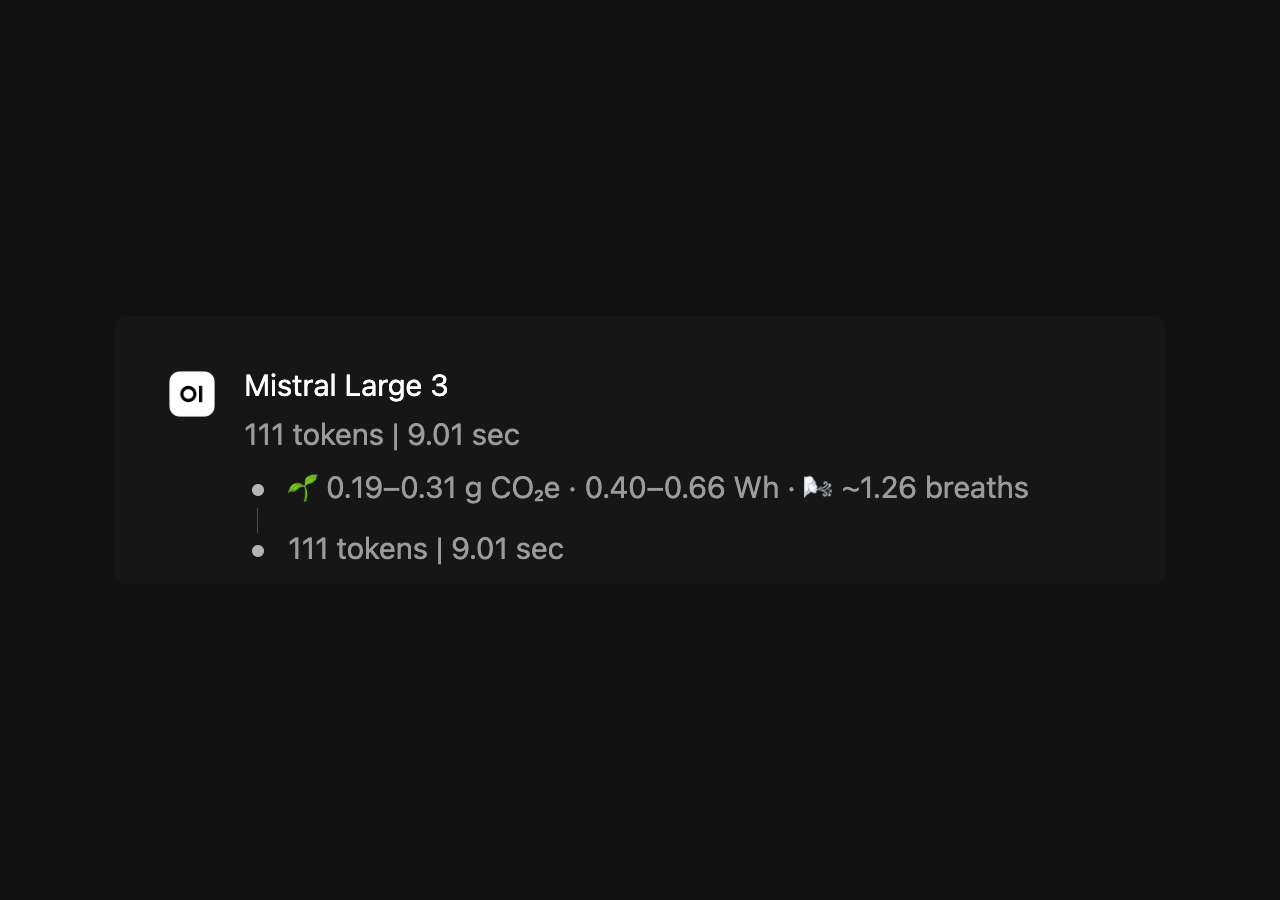
<file: carbon-footprint.html>
<!doctype html>
<html lang="en">
<head>
  <meta charset="utf-8">
  <meta name="viewport" content="width=device-width, initial-scale=1.0">
  <title>Estimated carbon footprint</title>
  <!-- Opened in the slide 4 overlay. Reveal.js 5.1.0 only previews links that
       start with http, and shows a bare image in the corner, so the image
       gets this page. -->
  <style>
    html, body { height: 100%; margin: 0; background: #111111; }
    body { display: grid; place-items: center; }
    img { max-width: 88%; max-height: 88%; border-radius: 10px; }
  </style>
</head>
<body>
  <img src="images/carbon-footprint.png" alt="A Sandbox response from Mistral Large 3 with its estimate underneath: 0.19 to 0.31 grams of CO2e, 0.40 to 0.66 watt-hours, about 1.26 breaths">
  <script>
    // Keys typed inside the overlay land here, not in the deck, so pass Esc
    // back to reveal.js through its postMessage API.
    document.addEventListener('keydown', function (e) {
      if (e.key === 'Escape' && window.parent !== window) {
        window.parent.postMessage(JSON.stringify({ method: 'closeOverlay', args: [] }), '*');
      }
    });
  </script>
</body>
</html>
</file>
